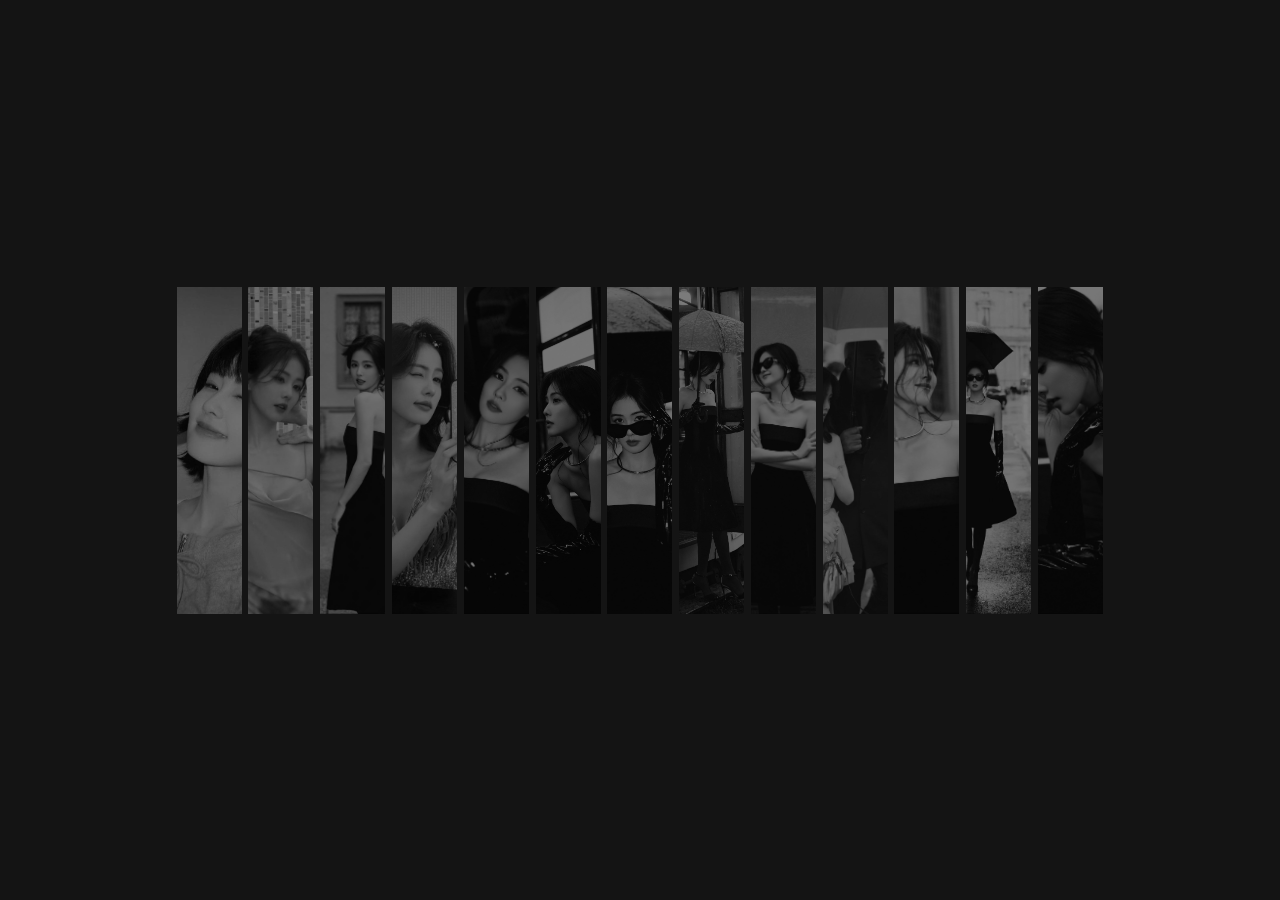
<file: home.html>
<!DOCTYPE html>
<html lang="en">
  <head>
    <meta charset="UTF-8" />
    <meta name="viewport" content="width=device-width, initial-scale=1.0" />
    <link rel="stylesheet" href="iframe/style.css" />
    <!-- Bootstrap  -->

    <title>Document</title>
  </head>

  <body>
    <div class="wrapper">
      <div class="items">
        <div
          class="item"
          tabindex="0"
          style="background-image: url('img/36.jpg')"
        ></div>
        <div
          class="item"
          tabindex="0"
          style="background-image: url('img/37.jpg')"
        ></div>
        <div
          class="item"
          tabindex="0"
          style="background-image: url('img/38.jpg')"
        ></div>
        <div
          class="item"
          tabindex="0"
          style="background-image: url('img/39.jpg')"
        ></div>
        <div
          class="item"
          tabindex="0"
          style="background-image: url('img/40.jpg')"
        ></div>
        <div
          class="item"
          tabindex="0"
          style="background-image: url('img/41.jpg')"
        ></div>
        <div
          class="item"
          tabindex="0"
          style="background-image: url('img/42.jpg')"
        ></div>
        <div
          class="item"
          tabindex="0"
          style="background-image: url('img/43.jpg')"
        ></div>
        <div
          class="item"
          tabindex="0"
          style="background-image: url('img/46.jpg')"
        ></div>
        <div
          class="item"
          tabindex="0"
          style="background-image: url('img/47.jpg')"
        ></div>
        <div
          class="item"
          tabindex="0"
          style="background-image: url('img/45.jpg')"
        ></div>
        <div
          class="item"
          tabindex="0"
          style="background-image: url('img/48.jpg')"
        ></div>
        <div
          class="item"
          tabindex="0"
          style="background-image: url('img/44.jpg')"
        ></div>
      </div>
    </div>
  </body>
</html>
</file>
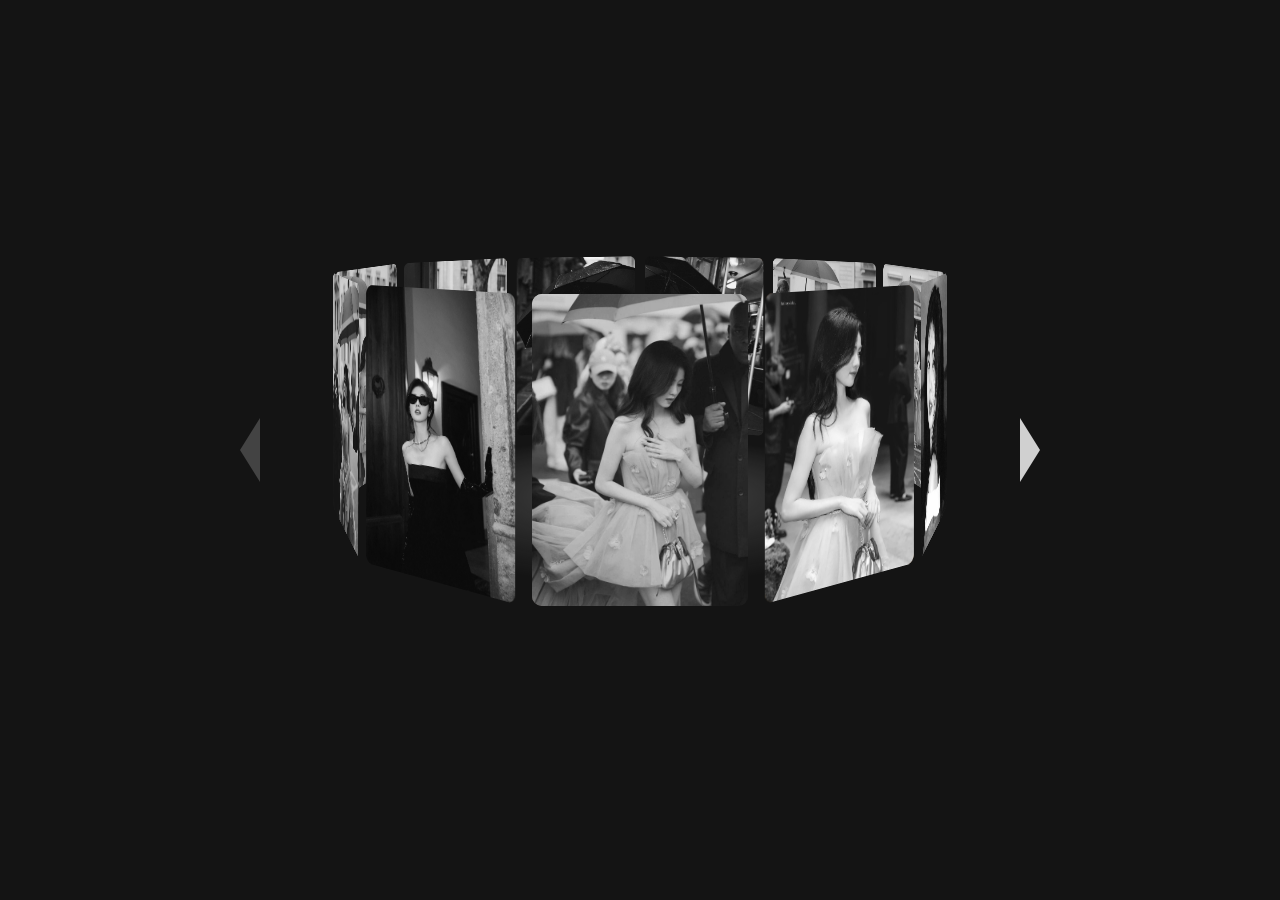
<file: lib.html>
<!DOCTYPE html>
<html lang="vi">
  <head>
    <meta charset="utf-8" />
    <meta name="viewport" content="width=device-width,initial-scale=1" />
    <title>Carousel Test</title>
    <!-- sửa đường dẫn nếu anh đặt css ở chỗ khác -->
    <link rel="stylesheet" href="iframe/lib.css" />
  </head>
  <body>
    <div class="carousel">
      <div class="carousel-control-button left">
        <input type="radio" name="carousel-control-input" />
      </div>
      <div class="carousel-control-button right">
        <input type="radio" name="carousel-control-input" checked />
      </div>

      <div class="carousel-rotation-direction">
        <ul class="carousel-item-wrapper" style="--_num-elements: 11">
          <li
            class="carousel-item"
            style="--_index: 1; --_image-url: url('../img/49.jpg')"
          >
            <a href="#"></a>
          </li>
          <li
            class="carousel-item"
            style="--_index: 2; --_image-url: url('../img/50.jpg')"
          >
            <a href="#"></a>
          </li>
          <li
            class="carousel-item"
            style="--_index: 3; --_image-url: url('../img/51.jpg')"
          >
            <a href="#"></a>
          </li>
          <li
            class="carousel-item"
            style="--_index: 4; --_image-url: url('../img/59.jpg')"
          >
            <a href="#"></a>
          </li>
          <li
            class="carousel-item"
            style="--_index: 5; --_image-url: url('../img/58.jpg')"
          >
            <a href="#"></a>
          </li>
          <li
            class="carousel-item"
            style="--_index: 6; --_image-url: url('../img/57.jpg')"
          >
            <a href="#"></a>
          </li>
          <li
            class="carousel-item"
            style="--_index: 7; --_image-url: url('../img/55.jpg')"
          >
            <a href="#"></a>
          </li>
          <li
            class="carousel-item"
            style="--_index: 8; --_image-url: url('../img/56.jpg')"
          >
            <a href="#"></a>
          </li>
          <li
            class="carousel-item"
            style="--_index: 9; --_image-url: url('../img/52.jpg')"
          >
            <a href="#"></a>
          </li>
          <li
            class="carousel-item"
            style="--_index: 10; --_image-url: url('../img/53.jpg')"
          >
            <a href="#"></a>
          </li>
          <li
            class="carousel-item"
            style="--_index: 11; --_image-url: url('../img/54.jpg')"
          >
            <a href="#"></a>
          </li>

          <li class="carousel-ground"></li>
        </ul>
      </div>
    </div>

    <!-- debug helper: sẽ console.warn nếu ảnh không tìm được -->
    <script>
      (function () {
        const imgs = [
          "img/49.jpg",
          "img/50.jpg",
          "img/51.jpg",
          "img/59.jpg",
          "img/58.jpg",
          "img/57.jpg",
          "img/55.jpg",
          "img/56.jpg",
          "img/52.jpg",
          "img/53.jpg",
          "img/54.jpg",
        ];
        imgs.forEach((src) => {
          // try HEAD relative to current html location
          fetch(src, { method: "HEAD" })
            .then((r) => {
              if (!r.ok)
                console.warn(
                  "Image not found (relative):",
                  src,
                  "status",
                  r.status
                );
            })
            .catch((e) => {
              // try with ../ (if css/html nesting differs)
              fetch("../" + src, { method: "HEAD" })
                .then((r2) => {
                  if (!r2.ok)
                    console.warn(
                      "Also missing with ../ prefix:",
                      "../" + src,
                      r2.status
                    );
                })
                .catch(() => {
                  console.warn("Fetch error for", src);
                });
            });
        });
      })();
    </script>
  </body>
</html>
</file>
<file: iframe/style.css>
* {
    margin: 0;
    padding: 0;
    box-sizing: border-box;
}

body {
    background-color: #141414;
    overflow: hidden;
}

.wrapper {
    display: flex;
    align-items: center;
    justify-content: center;
    height: 100vh;
}

:root {
    --index: calc(1vw + 1vh);
    --transition: cubic-bezier(.1, .7, 0, 1);
}

.items {
    display: flex;
    gap: 0.4rem;
    perspective: calc(var(--index) * 35);
}

.item {
    width: calc(var(--index) * 3);
    height: calc(var(--index) * 15);
    background-color: #222;
    background-size: cover;
    background-position: center;
    cursor: pointer;
    filter: grayscale(1) brightness(.5);
    transition: transform 1.25s var(--transition), filter 3s var(--transition), width 1.25s var(--transition);
    will-change: transform, filter, rotateY, width;
}

.item::before,
.item::after {
    content: '';
    position: absolute;
    height: 100%;
    width: 40px;
    right: calc(var(--index) * -1);
}

.item::after {
    left: calc(var(--index) * -1);
}

.items .item:hover {
    filter: inherit;
    transform: translateZ(calc(var(--index) * 10));
}

.items .item:hover+* {
    filter: inherit;
    transform: translateZ(calc(var(--index) * 8.5)) rotateY(35deg);
    z-index: -1;
}

.items .item:hover+*+* {
    filter: inherit;
    transform: translateZ(calc(var(--index) * 5.6)) rotateY(40deg);
    z-index: -2;
}

.items .item:hover+*+*+* {
    filter: inherit;
    transform: translateZ(calc(var(--index) * 2.5)) rotateY(30deg);
    z-index: -3;
}

.items .item:hover+*+*+*+* {
    filter: inherit;
    transform: translateZ(calc(var(--index) * .6)) rotateY(15deg);
    z-index: -4;
}

.items .item:has(+ :hover) {
    filter: inherit;
    transform: translateZ(calc(var(--index) * 8.5)) rotateY(-35deg);
}

.items .item:has(+ * + :hover) {
    filter: inherit;
    transform: translateZ(calc(var(--index) * 5.6)) rotateY(-40deg);
}

.items .item:has(+ * + * + :hover) {
    filter: inherit;
    transform: translateZ(calc(var(--index) * 2.5)) rotateY(-30deg);
}

.items .item:has(+ * + * + * + :hover) {
    filter: inherit;
    transform: translateZ(calc(var(--index) * .6)) rotateY(-15deg);
}

.items .item:active,
.items .item:focus {
    height: 40vh;
    width: 18vw;
    filter: inherit;
    z-index: 100;
    transform: translateZ(calc(var(--index) * 10));
    margin: 0.2vw;
}

@media screen and (max-width: 768px) {

    .items .item:active,
    .items .item:focus {
        height: 20vh;
        width: 40vw;
    }
}
</file>
<file: iframe/lib.css>
/* lib.css - based on Niklas Knaack (giữ nguyên phần lớn của anh) */

/* author: https://codepen.io/NiklasKnaack/pen/abrOMLY
   Niklas Knaack
*/

/* vars */
:root {
    --carousel-transition-duration: 250ms;
    --carousel-transition-ease: ease-out;
    --carousel-bg-color-rgb: 20, 20, 20;
    --carousel-shadow-color-rgb: 128, 128, 128;
    --carousel-item-width: 13.5rem;
    --carousel-item-height: 19.5rem;
    --carousel-item-hover-effect: 1.075;
    --carousel-item-reflection-blur: 0.25rem;
    --carousel-item-empty-color-rgb: 255, 255, 255;
    --carousel-item-glow-color-rgb: 255, 255, 255;
    --carousel-item-glow-size: 5rem;
    --carousel-diameter: 50rem;
    --carousel-3d-perspective: 1000px;
    --carousel-3d-perspective-origin: 50% 20%;
    --carousel-control-button-width: 1.25rem;
    --carousel-control-button-height: 4rem;
    --carousel-control-color-rgb: 255, 255, 255;
    --carousel-animation-duration: 25s;
    --carousel-animation-play-state: running;
    --carousel-direction-animation-play-state: paused;
}

/* global */
*,
*::before,
*::after {
    margin: 0;
    padding: 0;
    border: 0;
    box-sizing: border-box;
}

*:focus {
    outline: none;
}

a {
    -webkit-tap-highlight-color: transparent;
    user-select: none;
}

body {
    display: flex;
    align-items: center;
    justify-content: center;
    height: 100vh;
    background-color: rgb(var(--carousel-bg-color-rgb));
    overflow: hidden;
}

/* carousel (giữ nguyên phần chính) */
.carousel {
    --_diameter: var(--carousel-diameter);
    --_radius: calc(var(--_diameter) / 2);
    --_item-width: var(--carousel-item-width);
    --_item-height: var(--carousel-item-height);
    perspective: var(--carousel-3d-perspective);
    perspective-origin: var(--carousel-3d-perspective-origin);
    width: var(--_diameter);
    height: var(--_diameter);
}

/* media queries giữ nguyên... */
@media only screen and (max-width: 48rem) {
    .carousel {
        --_diameter: calc(var(--carousel-diameter) * 0.75);
        --_item-width: calc(var(--carousel-item-width) * 0.75);
        --_item-height: calc(var(--carousel-item-height) * 0.75);
    }
}

@media only screen and (max-width: 32rem) {
    .carousel {
        --_diameter: calc(var(--carousel-diameter) * 0.6);
        --_item-width: calc(var(--carousel-item-width) * 0.6);
        --_item-height: calc(var(--carousel-item-height) * 0.6);
    }
}

@media only screen and (max-width: 16rem) {
    .carousel {
        --_diameter: calc(var(--carousel-diameter) * 0.25);
        --_item-width: calc(var(--carousel-item-width) * 0.25);
        --_item-height: calc(var(--carousel-item-height) * 0.25);
    }
}

/* control buttons... (giữ nguyên) */
.carousel .carousel-control-button {
    --_width: var(--carousel-control-button-width);
    --_height: var(--carousel-control-button-height);
    z-index: 1;
    width: var(--_width);
    height: var(--_height);
    background-color: rgb(var(--carousel-control-color-rgb));
    opacity: 0.2;
    transition: opacity var(--carousel-transition-duration) var(--carousel-transition-ease);
    position: absolute;
}

.carousel .carousel-control-button:hover {
    opacity: 0.4;
}

.carousel .carousel-control-button:has(input:checked) {
    opacity: 0.8;
}

.carousel .carousel-control-button input {
    -webkit-appearance: none;
    appearance: none;
    opacity: 0;
    width: 100%;
    height: 100%;
    cursor: pointer;
}

.carousel .carousel-control-button.left {
    clip-path: polygon(0% 50%, 100% 0%, 100% 100%);
    top: calc(var(--_radius) - var(--_height) / 2);
    left: 0;
}

.carousel:has(.carousel-control-button.left input:checked) {
    --carousel-direction-animation-play-state: running;
}

.carousel .carousel-control-button.right {
    clip-path: polygon(0% 0%, 100% 50%, 0% 100%);
    top: calc(var(--_radius) - var(--_height) / 2);
    right: 0;
}

.carousel:has(.carousel-control-button.right input:checked) {
    --carousel-direction-animation-play-state: paused;
}

/* rotation container */
.carousel .carousel-rotation-direction {
    --_direction-animation-play-state: var(--carousel-direction-animation-play-state);
    --_z: calc(var(--_radius) * -1);
    transform: translateZ(var(--_z));
    transform-style: preserve-3d;
    animation: carousel-rotation-reverse calc(var(--carousel-animation-duration) / 2) reverse linear infinite var(--_direction-animation-play-state);
    transition: all var(--carousel-transition-duration) var(--carousel-transition-ease);
}

/* keyframes */
@keyframes carousel-rotation-reverse {
    from {
        transform: translateZ(var(--_z)) rotateY(0deg);
    }

    to {
        transform: translateZ(var(--_z)) rotateY(360deg);
    }
}

@keyframes carousel-rotation-normal {
    from {
        transform: rotateY(0deg);
    }

    to {
        transform: rotateY(360deg);
    }
}

/* wrapper */
.carousel .carousel-item-wrapper {
    transform-style: inherit;
    width: inherit;
    height: inherit;
    list-style-type: none;
    position: relative;
    animation: carousel-rotation-normal var(--carousel-animation-duration) normal linear infinite var(--carousel-animation-play-state);
    transition: all var(--carousel-transition-duration) var(--carousel-transition-ease);
}

/* pause on hover */
.carousel .carousel-rotation-direction:has(.carousel-item:hover) {
    --carousel-animation-play-state: paused;
    --_direction-animation-play-state: paused;
}

/* each item positioning */
.carousel .carousel-item {
    --_width: var(--_item-width);
    --_height: var(--_item-height);
    --_rotation: calc(360 / var(--_num-elements) * var(--_index) * 1deg);
    left: calc(var(--_radius) - var(--_item-width) / 2);
    top: calc(var(--_radius) - var(--_item-height) / 2);
    transform: rotateY(var(--_rotation)) translateZ(var(--_radius));
    transform-style: inherit;
    width: var(--_width);
    height: var(--_height);
    transition: all var(--carousel-transition-duration) var(--carousel-transition-ease);
    box-shadow: 0 0 var(--carousel-item-glow-size) transparent;
    position: absolute;
    border-radius: 10px;
    overflow: hidden;
}

/* HACK / fallback: đặt ảnh nền trực tiếp lên .carousel-item để chắc chắn hiển thị */
.carousel .carousel-item {
    background-image: var(--_image-url);
    /* fallback: giúp cho trường hợp biến không được nhận ở con <a> */
    background-repeat: no-repeat;
    background-size: cover;
    background-position: center;
}

/* hover scaling */
.carousel .carousel-item:hover {
    box-shadow: 0 0 var(--carousel-item-glow-size) rgb(var(--carousel-item-glow-color-rgb));
    transform: rotateY(var(--_rotation)) translateZ(calc(var(--_radius) * var(--carousel-item-hover-effect)));
}

/* anchor uses image too (original behavior) */
.carousel .carousel-item a {
    display: block;
    width: inherit;
    height: inherit;
    text-indent: -9999px;
    background-color: rgba(var(--carousel-item-empty-color-rgb), 0.5);
    background-image: var(--_image-url);
    background-repeat: no-repeat;
    background-position: center;
    background-size: cover;
    transition: filter var(--carousel-transition-duration) var(--carousel-transition-ease);
    filter: grayscale(100%);
}

.carousel .carousel-item:hover a {
    filter: grayscale(0%);
}

/* reflection pseudo */
.carousel .carousel-item::before {
    content: '';
    width: inherit;
    height: inherit;
    background-color: rgba(var(--carousel-item-empty-color-rgb), 0.5);
    background-image: linear-gradient(to top, rgba(var(--carousel-bg-color-rgb), 0.25) 0%, rgba(var(--carousel-bg-color-rgb), 1.0) 75%), var(--_image-url);
    background-repeat: no-repeat;
    background-position: center;
    background-size: cover;
    pointer-events: none;
    filter: blur(var(--carousel-item-reflection-blur)) grayscale(100%);
    transition: filter var(--carousel-transition-duration) var(--carousel-transition-ease);
    transform-style: inherit;
    transform-origin: center bottom;
    transform: rotateX(90deg) rotateZ(180deg) rotateY(180deg);
    position: absolute;
}

.carousel .carousel-item:hover::before {
    filter: blur(var(--carousel-item-reflection-blur)) grayscale(0%);
}

/* ground */
.carousel .carousel-ground {
    --_width: var(--_diameter);
    --_height: var(--_diameter);
    --_rotation: 90deg;
    left: calc(var(--_radius) - var(--_width) / 2);
    top: calc(var(--_radius) - var(--_height) / 2);
    transform: rotateX(var(--_rotation)) translateZ(calc(var(--_item-height) / -2));
    width: var(--_width);
    height: var(--_height);
    border-radius: 50%;
    background: radial-gradient(rgba(var(--carousel-shadow-color-rgb), 0.75) 15%, rgba(var(--carousel-bg-color-rgb), 0) 60%);
    opacity: 0.5;
    transition: opacity var(--carousel-transition-duration) var(--carousel-transition-ease);
    position: absolute;
}

.carousel .carousel-item-wrapper:has(.carousel-item:hover) .carousel-ground {
    opacity: 0.75;
}
</file>
